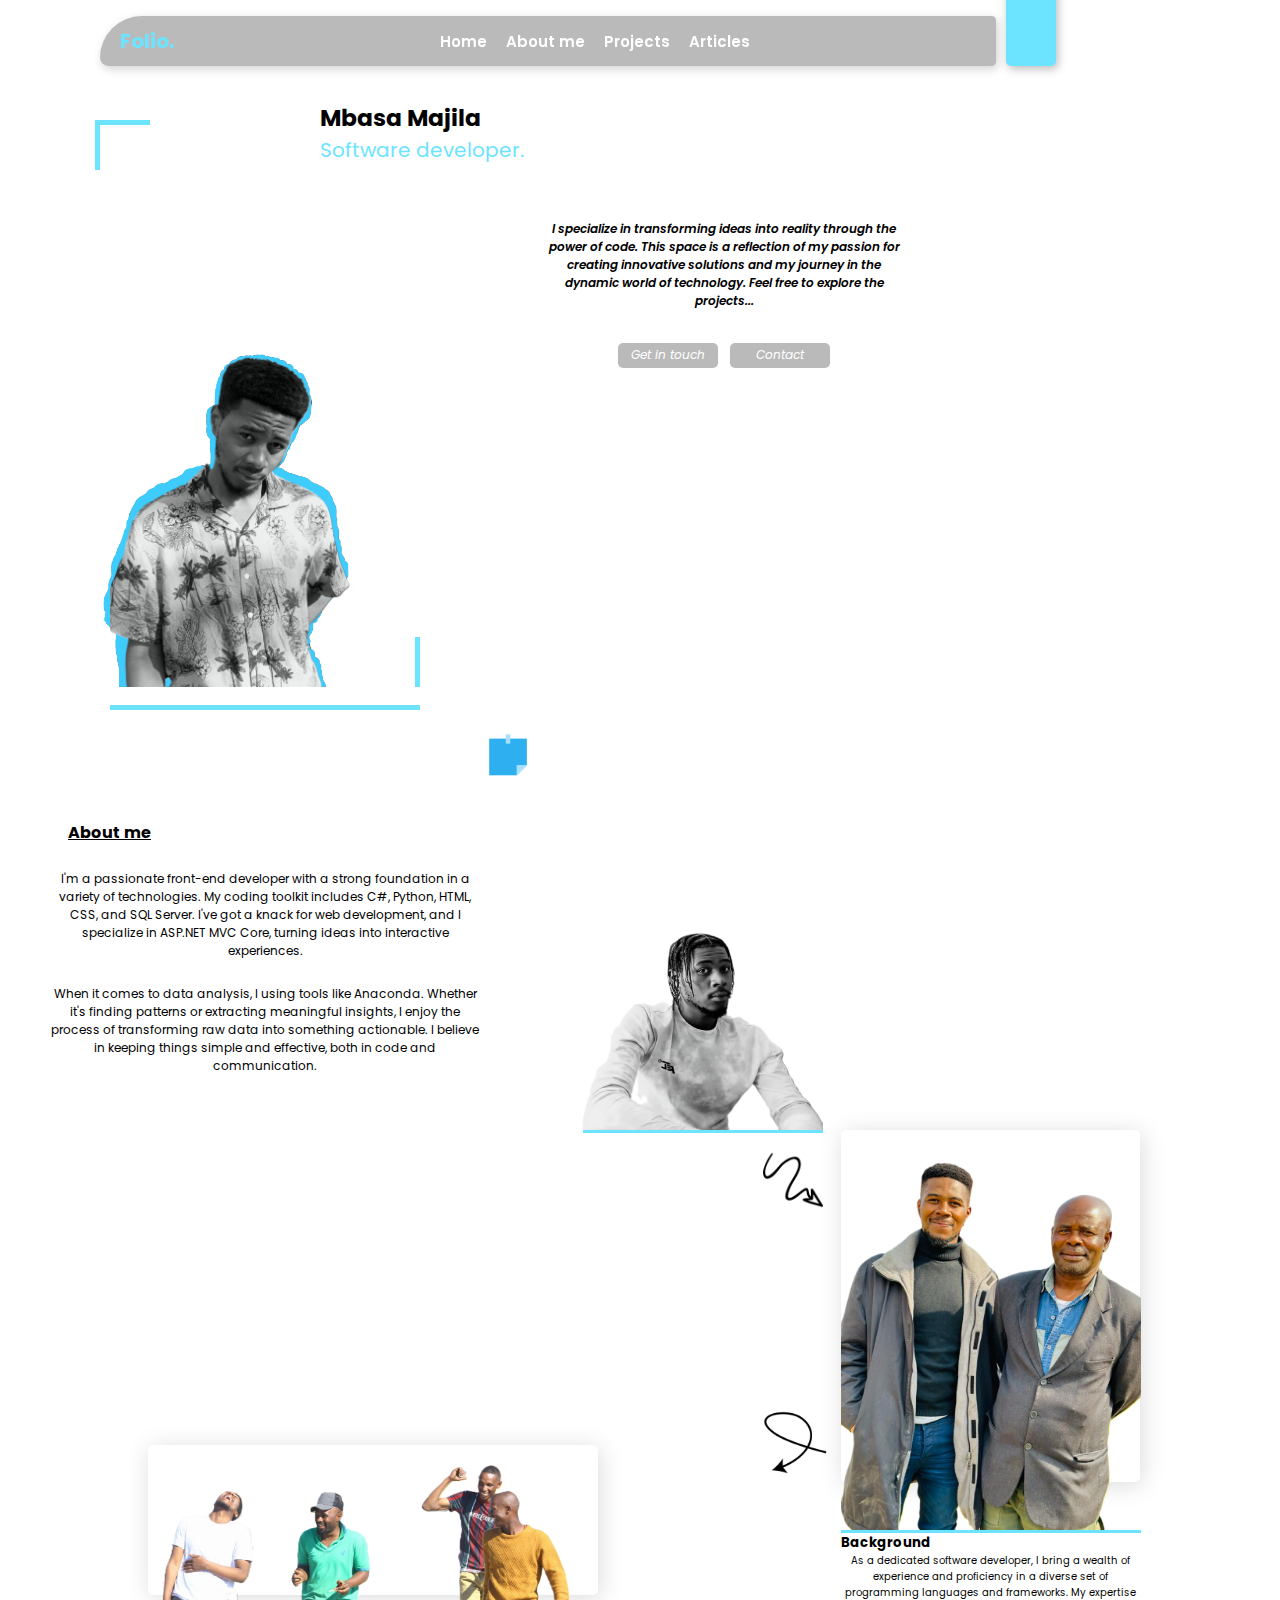
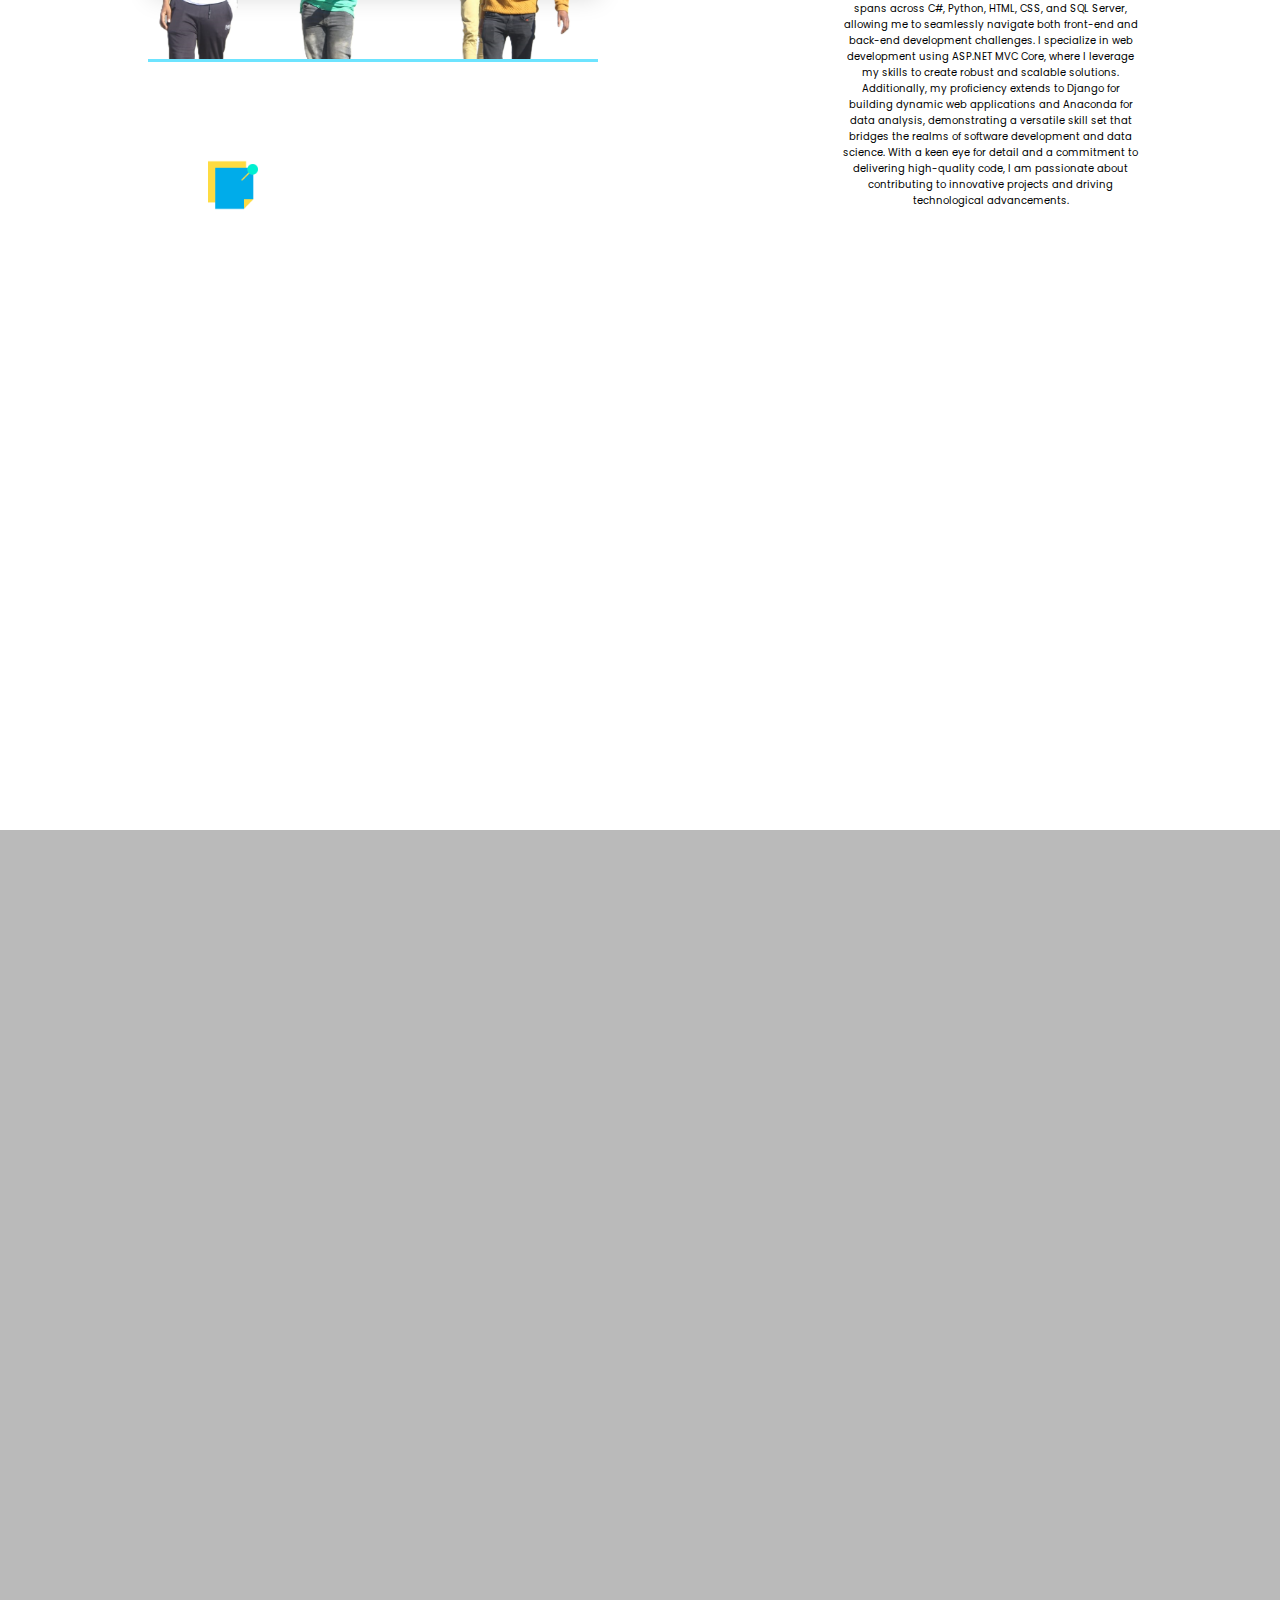
<file: Portfolio/Index.html>
<!DOCTYPE html>
<html lang="en">
<head>
    <meta charset="UTF-8">
    <meta name="viewport" content="width=device-width, initial-scale=1.0">
   <link rel="stylesheet" href="style.css">
    <title>Document</title>
    <style>
        
    </style>
</head>
<body>
    <header class="header">
        <a class="logo">Folio.</a>
        <nav class="navbar">
            <a href="#container">Home</a>
            <a href="#AboutMe">About me</a>
            <a href="#Projects">Projects</a>
            <a href="#articles">Articles</Article></a>

        </nav>
    </header>
    <div class="container" id="container">
    <section class="chest">
        <div class="cards">
<div class="panels"><img src="img/frame.png" style="height:400px;width:320px;position: absolute;bottom: 0;left: 0px;"/><img src="img/mbasa.png" style="height:403px;position: absolute;bottom: 0px;left: 10px;"/></div>
        </div>
        <div class="content">
           
            <h3> Mbasa Majila</h4>
            <p style="color:#6de4ff">Software developer.</p> 
            <br/>
            <br/>
            <!-- <p style="font-size:12px;width:200px">fdfdz fdgdfd hdfkfdvhuhfdi  
           sfdghbfv fdhgghcfg hdjhb jhvjhvjhv jhbjhvfkfdvhuhfdi 
           sfdghbfv svuih hdjhb  jhbvfkfdi</p>   -->
        </div>
        <div class="para" >
            <p style="   text-align: center;font-size:12px;font-weight: 510;">I specialize in transforming ideas into reality through the power of code. 
            This space is a reflection of my passion for creating innovative solutions and my journey in the dynamic world of technology.
            Feel free to explore the projects...</p>
            <div class="actions" style="margin: 0 auto;">
                <a class="getInTouch" href="#">Get in touch</a>
                <a class="contact" href="#">Contact</a>
            </div>
            
            </div>

    </section>
    
    <section class="AboutMe" id="AboutMe">
       
       
        <div class="item_1"> 
            <h4 style="text-decoration: underline;" id="aboutme">About me</h4><br/>
            <p>
                I'm a passionate front-end developer with a strong foundation in a variety of technologies. 
                My coding toolkit includes C#, Python, HTML, CSS, and SQL Server. I've got a knack for web development,
                 and I specialize in ASP.NET MVC Core, turning ideas into interactive experiences.
            </p>
            <br/>
            <p>When it comes to data analysis, I using tools like Anaconda. Whether it's finding patterns or extracting meaningful insights, 
                I enjoy the process of transforming raw data into something actionable.
                I believe in keeping things simple and effective, both in code and communication.
            </p>
            <img src="img/notes.png" style="height:50px;width:50px;position: absolute;bottom: 45em;left: 10em;"/>

        </div>
        <img src="img/sticky-note.png" style="height:50px;width:50px;"/>
         
        <div class="boards">
            
         
            <div class="block I3">
                <img class="I3_img" src="img/me.png" />
                <img style="height:60px;width:60px;position: absolute;bottom: -80px;right:0;" src="img/arrow-next.png" />
            </div>
            
            <div class="block I4" style="display: flex;">
                
                <div class="background" style="display: grid;">
                  
                    <img src="img/me_father.png" style="height:400px;width:300px;border-bottom:#6de4ff solid 3px;" />
                        
                    <h5>Background</h5>
                    <p style="font-size:10px;text-align: center;">As a dedicated software developer,
                        I bring a wealth of experience and proficiency in a diverse
                        set of programming languages and frameworks. My expertise spans
                        across C#, Python, HTML, CSS, and SQL Server, allowing me to seamlessly
                        navigate both front-end and back-end development challenges. 
                        I specialize in web development using ASP.NET MVC Core,
                        where I leverage my skills to create robust and scalable solutions. Additionally, 
                        my proficiency extends to Django for building dynamic web applications and Anaconda for data analysis,
                        demonstrating a versatile skill set that bridges the realms of software development and data science.
                        With a keen eye for detail and a commitment to delivering high-quality code, 
                        I am passionate about contributing to innovative projects and driving technological advancements.
                    </p>
                    
                    <img src="img/arrow (1).png" style="height:100px;width:100px;position:absolute;left: -100px;bottom: -10px;"/>

                </div>
            </div>

            <div class="block I2">
                <!-- <img src="img/mbasa4.jpg" style="height:300px;width:250px;border-bottom:#6de4ff solid 3px;border-top-left-radius: 5px;border-top-right-radius: 5px;" /> -->
                <section id="section1" class="section1" style="flex-wrap:wrap;position:relative;left:0;top:50px">
                    <br />
            

                    <div class="Box">
                        
                        <div class="card panelR1" style="box-shadow: 2px 3px 25px 0px #dbdbdb;background-color: #00000000;width:450px;height: 150px;border-radius:5px">
                            <img src="img/brothers.png" style="margin:0 auto; width: 450px;position: absolute;border-bottom: #6de4ff solid 3px;" />
                        </div>
                        
                    </div>
            
            
                </section>
            </div>
        
         
            
        </div>
             
    
    </section>
   

</div>
 <section id="Projects" class="articles">

</section>
</body>
    
</html>
</file>
<file: Portfolio/style.css>
@import url('https://fonts.googleapis.com/css2?family=Poppins:wght@300;400;500;600;700;800;900&display=swap');
*{
     margin :0;
     padding:0;
     scroll-behavior:smooth;
     font-family: 'Poppins', sans-serif;
}

 
body{
     
    margin:0;
    display: block;
}
/* Hearder */
.header{

    display:flex;
    height:50px;
    background-color:#00000045;
    box-shadow: 2px 3px 10px 0px #d2d2d2;
    border-radius: 5px;
    border-top-left-radius:50px;
    border-bottom-left-radius:10px;
    align-items: center;
    width:70%;
    position: fixed;
    left:100px;
    margin:1em 0;
    z-index: 10000;
    top:0;
}
.header::after{
    content: '';
    height:80px;
    width:50px;
    background-color: #6de4ff;
    position: absolute;
    right: -60px;
    top: -30px;
    border-bottom-left-radius:5px ;
    border-bottom-right-radius:5px ;
    box-shadow: 2px 3px 10px 0px #00000045;
    
}
.navbar{
    margin:0 auto;
}
.logo{
    margin:0 20px;
    font-weight:bold;
    font-size:20px;
    color: #6de4ff;
}
.navbar a{
    text-decoration: none;
    
    margin:0 0.5em;
    transition: .2s ease-in;
    border-bottom:none;
    color: white;
    font-weight:600;
    font-size:15px;
}
.navbar a:focus{
    border-bottom:2px solid #6de4ff;
}

.navbar a:hover{
    border-bottom:2px solid #6de4ff;
}







/* Chest */
.chest{
    height:70vh;
    width:100%;
    background-color:white;
    position:relative;
    display:flex;
    top:100px;
}
.panels{
    height:90%;
    width:20em;
    /* background-color:#f9f9f9; */
    position:relative;
    top:20px;
    left:100px;
    display:flex;
    border-radius:10px;
    /* border-bottom-left-radius: 50px; */
    /* box-shadow: 1px 3px 15px 0px #f5f5f5; */
    /* background: url("img/frame.png");
    background-size: cover; */
    
}
.panels::before{
    content:'';
    position: absolute;
    top:0;
    height: 5px;
    width:50px;
    background-color: #6de4ff;
}
.panels::after{
    content:'';
    position: absolute;
    right:0;
    
    bottom:0;
    height: 50px;
    width:5px;
    background-color: #6de4ff;
}
.cards::before{
    content:'';
    position: absolute;
    top:20px;
    left:95px;
    height: 50px;
    width:5px;
    background-color: #6de4ff;
}
.cards::after{
   
    content: '';
    position: absolute;
    left: 110px;
    bottom: 20px;
    height: 5px;
    width: 310px;
    background-color: #6de4ff;
}
.content{
    z-index: 2;
    font-size:20px;
}
.para{
    height:20vh;
    width:40vh;
    margin:20px;
    position: relative;
    top:100px;
    font-size:12px;

    display: grid;
    justify-content: center;
    font-style: italic;
}
.actions{
    display: flex;
}
.getInTouch,.contact{
    text-decoration: none;
    background-color: #00000045;
    color: white;
    margin:0.5em;
    height: 25px;
    width: 100px;
    text-align: center;
    align-items: center;
    display: grid;
    border-radius: 5px;

}



/* Container */
.container{
    display: grid;
}




/* About Me */
.AboutMe{
    Position:relative;
    top:100px;
    height:200vh;
    width: 90%;
    margin:0 3em;
    display: flex;
}
.AboutMe h4{
    margin-top: 90px;
    padding-left:20px ;
}
.item_1{
    width: 50vh;
   height:40%;
}
.item_1 p{
    text-align: center;
    font-size: 12px;
    z-index: 100;

}
.boards{
    height:150vh;
    width: 60%;
 
    display: grid;
    /* position: absolute;
    right: 0;
    top:0px; */
    z-index: -5;

}


.I2{
    height:300px ;
    width:300px;
    z-index: 1;
    position:absolute;
    top:40em;
    left:100px;

}
/* .I2::after{
    content:'';
    position: absolute;
    bottom:-33px;
    left:300px;
    height: 65px;
    width:5px;
    background-color: #6de4ff;
} */
.I3{
  
    height:25em;
    width:15em;
    position: relative;
    left: 50px;
    z-index: -1;
    justify-content: center;
    border-bottom:3px solid #6de4ff;
   
}
.I3_img{
    height:25em;
    width:20em;
    position: absolute;
    right:0px;
}
.I4{
    background-color: #00000000;
    height: 22em;
    width: 18.7em;
    position: absolute;
    top: 400px;
    right: 60px;
    z-index: -1;
    border-radius: 5px;
    box-shadow: 2px 3px 25px 0px #dbdbdb;
}












/* Articles */
.articles{
    height: 100vh;
    width: auto;
    background-color: #00000045;
}
</file>
